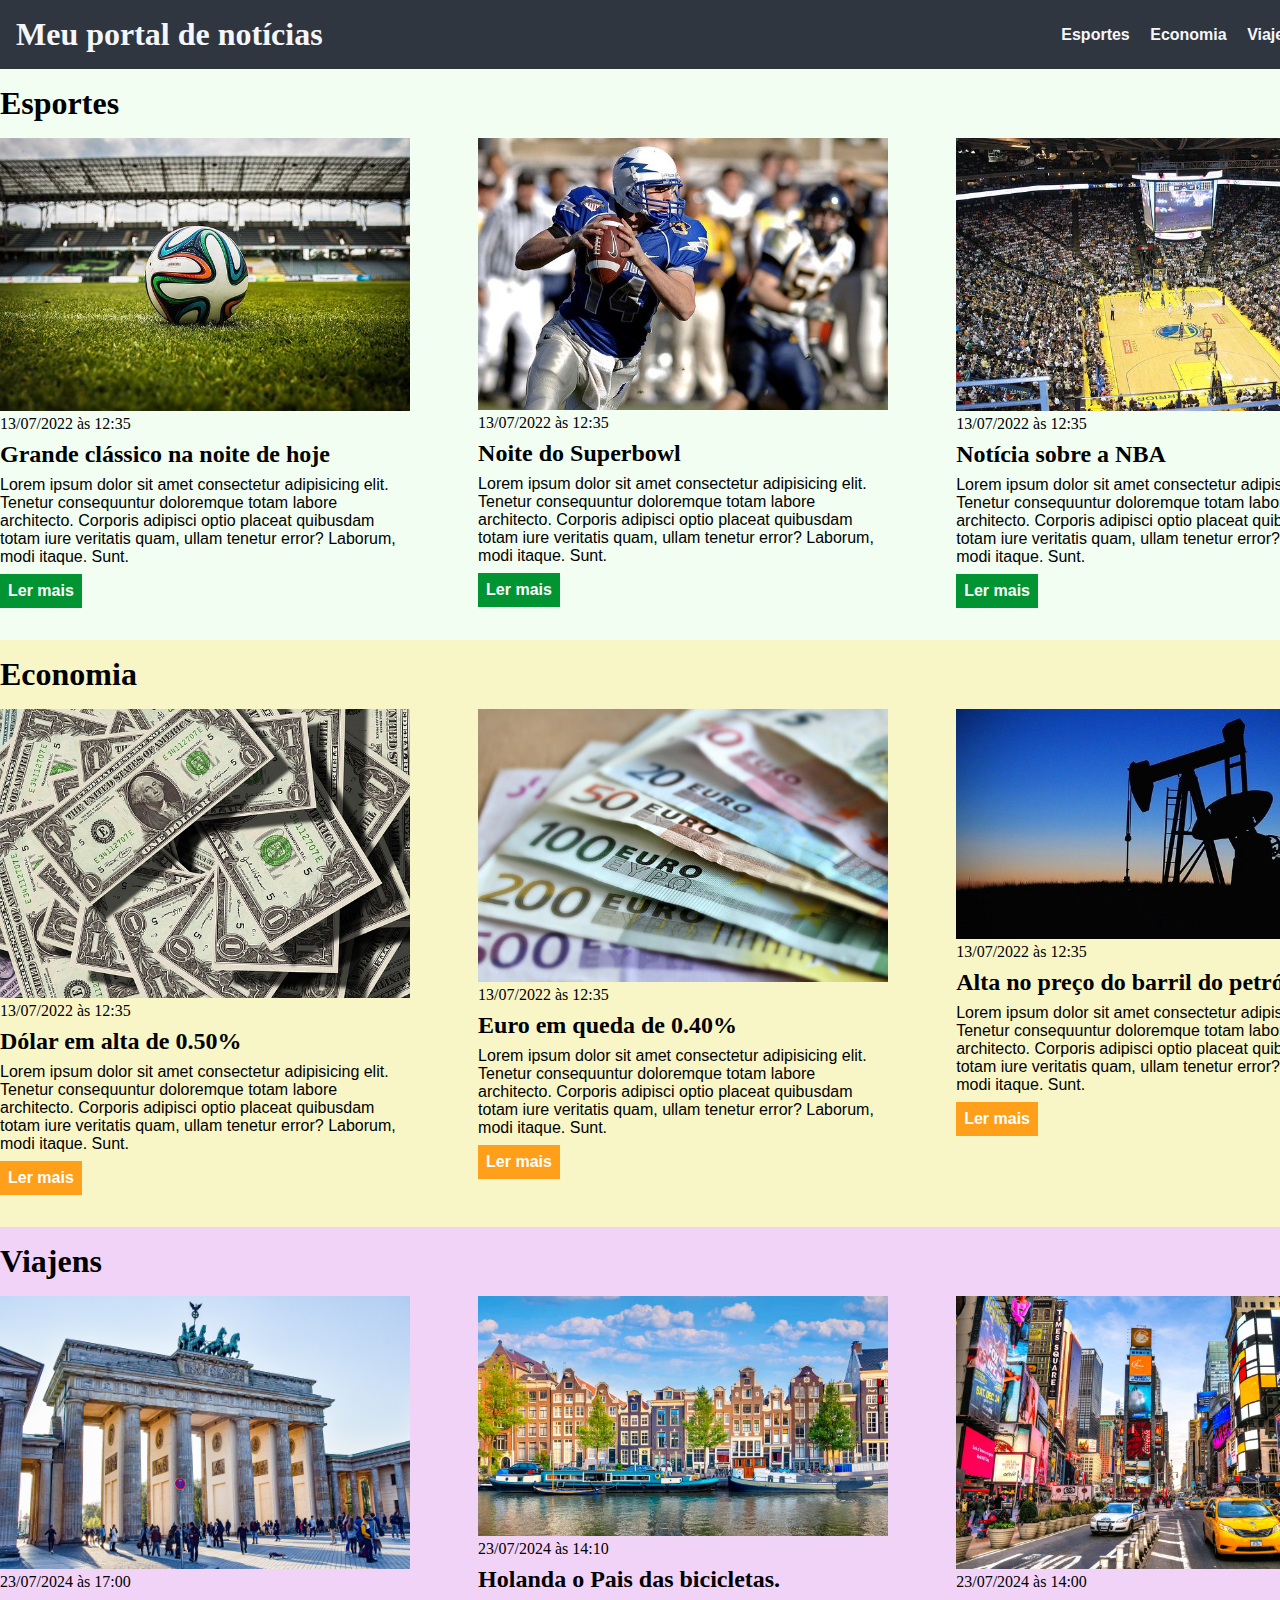
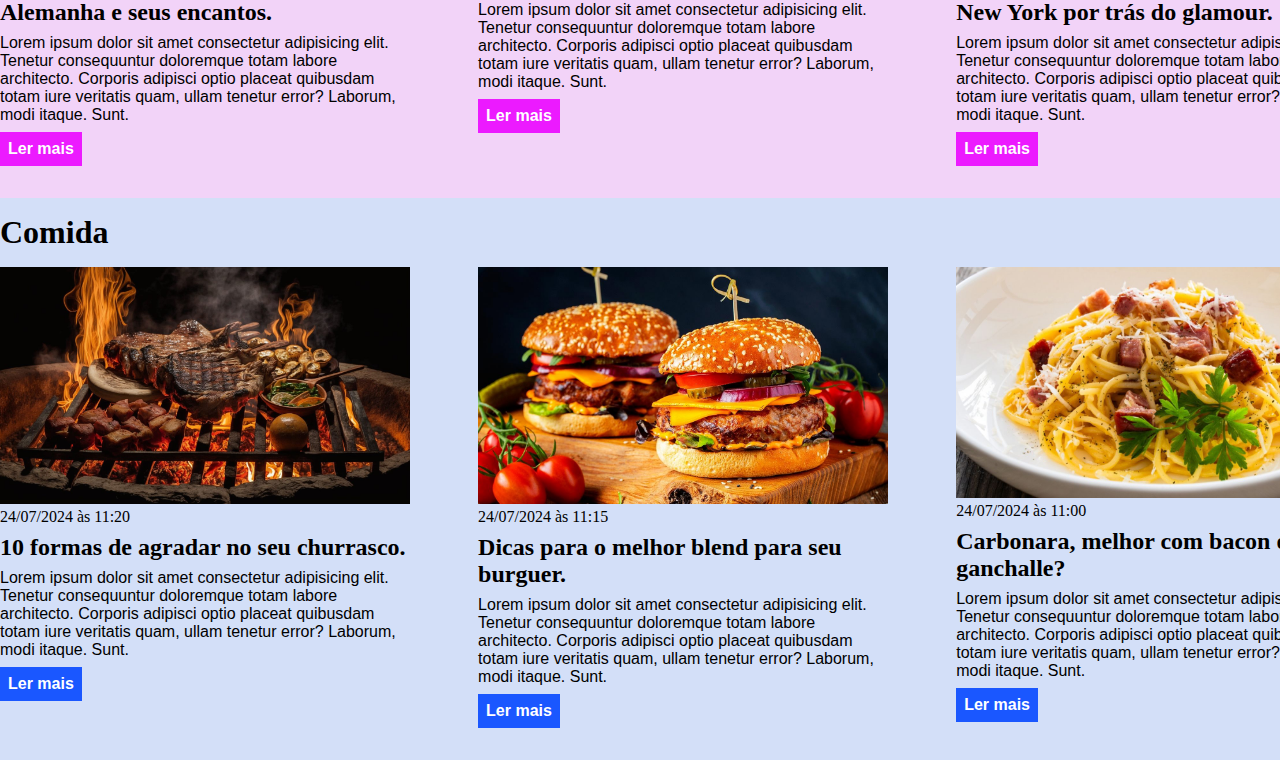
<file: css/index.html>
<!DOCTYPE html>
<html lang="pt-BR">

<head>
    <meta charset="UTF-8">
    <meta http-equiv="X-UA-Compatible" content="IE=edge">
    <meta name="viewport" content="width=device-width, initial-scale=1.0">
    <title>Meu portal de notícias</title>
    <link rel="stylesheet" href="./main.css" />
</head>

<body>
    <header>
        <div class="container">
            <h1>Meu portal de notícias</h1>
            <nav>
                <ul>
                    <li>
                        <a href="#sports" title="Ir para a seção de esportes">Esportes</a>
                    </li>
                    <li>
                        <a href="#economy" title="Ir para a seção de notícias">Economia</a>
                    </li>
                    <li>
                        <a href="#travel" title="Ir para a seção de notícias">Viajens</a>
                    </li>
                    <li>
                        <a href="#food" title="Ir para a seção de notícias">Comida</a>
                    </li>
                </ul>
            </nav>
        </div>
    </header>
    <section id="sports">
        <div class="container">
            <h2>Esportes</h2>
            <div class="articles">
                <article>
                    <img src="./imagens/futebol.jpg" alt="Bola de futebol no gramado" />
                    <header>
                        <time class="creation-date">13/07/2022 às 12:35</time>
                    </header>
                    <h3>Grande clássico na noite de hoje</h3>
                    <p>
                        Lorem ipsum dolor sit amet consectetur adipisicing elit. Tenetur consequuntur doloremque totam
                        labore architecto. Corporis adipisci optio placeat quibusdam totam iure veritatis quam, ullam
                        tenetur error? Laborum, modi itaque. Sunt.
                    </p>
                    <a href="#" title="Leia a notícia completa">Ler mais</a>
                </article>
                <article>
                    <img src="./imagens/futebol-americano.jpg"
                        alt="Jogador de futebol americano correndo com a bola na mão" />
                    <header>
                        <time>13/07/2022 às 12:35</time>
                    </header>
                    <h3>Noite do Superbowl</h3>
                    <p>
                        Lorem ipsum dolor sit amet consectetur adipisicing elit. Tenetur consequuntur doloremque totam
                        labore architecto. Corporis adipisci optio placeat quibusdam totam iure veritatis quam, ullam
                        tenetur error? Laborum, modi itaque. Sunt.
                    </p>
                    <a href="#" title="Leia a notícia completa">Ler mais</a>
                </article>
                <article>
                    <img src="./imagens/basquete.jpg" title="Vista aérea de uma quadra de basquete" />
                    <header>
                        <time>13/07/2022 às 12:35</time>
                    </header>
                    <h3>Notícia sobre a NBA</h3>
                    <p>
                        Lorem ipsum dolor sit amet consectetur adipisicing elit. Tenetur consequuntur doloremque totam
                        labore architecto. Corporis adipisci optio placeat quibusdam totam iure veritatis quam, ullam
                        tenetur error? Laborum, modi itaque. Sunt.
                    </p>
                    <a href="#" title="Leia a notícia completa">Ler mais</a>
                </article>
            </div>
        </div>
    </section>
    <section id="economy">
        <div class="container">
            <h2>Economia</h2>
            <div class="articles">
                <article>
                    <img src="./imagens/dolares.jpg" alt="Muitos dólares" />
                    <header>
                        <time>13/07/2022 às 12:35</time>
                    </header>
                    <h3>Dólar em alta de 0.50%</h3>
                    <p>
                        Lorem ipsum dolor sit amet consectetur adipisicing elit. Tenetur consequuntur doloremque totam
                        labore architecto. Corporis adipisci optio placeat quibusdam totam iure veritatis quam, ullam
                        tenetur error? Laborum, modi itaque. Sunt.
                    </p>
                    <a href="#" title="Leia a notícia completa">Ler mais</a>
                </article>
                <article>
                    <img src="./imagens/euro.jpg" alt="Várias notas de euro" />
                    <header>
                        <time>13/07/2022 às 12:35</time>
                    </header>
                    <h3>Euro em queda de 0.40%</h3>
                    <p>
                        Lorem ipsum dolor sit amet consectetur adipisicing elit. Tenetur consequuntur doloremque totam
                        labore architecto. Corporis adipisci optio placeat quibusdam totam iure veritatis quam, ullam
                        tenetur error? Laborum, modi itaque. Sunt.
                    </p>
                    <a href="#" title="Leia a notícia completa">Ler mais</a>
                </article>
                <article>
                    <img src="./imagens/petroleo.jpg" alt="Extração de petróleo" />
                    <header>
                        <time>13/07/2022 às 12:35</time>
                    </header>
                    <h3>Alta no preço do barril do petróleo</h3>
                    <p>
                        Lorem ipsum dolor sit amet consectetur adipisicing elit. Tenetur consequuntur doloremque totam
                        labore architecto. Corporis adipisci optio placeat quibusdam totam iure veritatis quam, ullam
                        tenetur error? Laborum, modi itaque. Sunt.
                    </p>
                    <a href="#" title="Leia a notícia completa">Ler mais</a>
                </article>
            </div>
        </div>
    </section>
    <section id="travel">
        <div class="container">
            <h2>Viajens</h2>
            <div class="articles">
                <article>
                    <img src="./imagens/alemanha.jpg" alt="Alemanha e seus atrativos" />
                    <header>
                        <time>23/07/2024 às 17:00</time>
                    </header>
                    <h3>Alemanha e seus encantos.</h3>
                    <p>
                        Lorem ipsum dolor sit amet consectetur adipisicing elit. Tenetur consequuntur doloremque totam
                        labore architecto. Corporis adipisci optio placeat quibusdam totam iure veritatis quam, ullam
                        tenetur error? Laborum, modi itaque. Sunt.
                    </p>
                    <a href="#" title="Leia a notícia completa">Ler mais</a>
                </article>
                <article>
                    <img src="./imagens/amsterdam.jpeg" alt="holanda e bicicletas" />
                    <header>
                        <time>23/07/2024 às 14:10</time>
                    </header>
                    <h3>Holanda o Pais das bicicletas.</h3>
                    <p>
                        Lorem ipsum dolor sit amet consectetur adipisicing elit. Tenetur consequuntur doloremque totam
                        labore architecto. Corporis adipisci optio placeat quibusdam totam iure veritatis quam, ullam
                        tenetur error? Laborum, modi itaque. Sunt.
                    </p>
                    <a href="#" title="Leia a notícia completa">Ler mais</a>
                </article>
                <article>
                    <img src="./imagens/novayork.jpg" alt="new york" />
                    <header>
                        <time>23/07/2024 às 14:00</time>
                    </header>
                    <h3>New York por trás do glamour.</h3>
                    <p>
                        Lorem ipsum dolor sit amet consectetur adipisicing elit. Tenetur consequuntur doloremque totam
                        labore architecto. Corporis adipisci optio placeat quibusdam totam iure veritatis quam, ullam
                        tenetur error? Laborum, modi itaque. Sunt.
                    </p>
                    <a href="#" title="Leia a notícia completa">Ler mais</a>
                </article>
            </div>
        </div>
    </section>
    </section>
    <section id="food">
        <div class="container">
            <h2>Comida</h2>
            <div class="articles">
                <article>
                    <img src="./imagens/churrasco.jpg" alt="consumo de carne bovina" />
                    <header>
                        <time>24/07/2024 às 11:20</time>
                    </header>
                    <h3>10 formas de agradar no seu churrasco.</h3>
                    <p>
                        Lorem ipsum dolor sit amet consectetur adipisicing elit. Tenetur consequuntur doloremque totam
                        labore architecto. Corporis adipisci optio placeat quibusdam totam iure veritatis quam, ullam
                        tenetur error? Laborum, modi itaque. Sunt.
                    </p>
                    <a href="#" title="Leia a notícia completa">Ler mais</a>
                </article>
                <article>
                    <img src="./imagens/burguer.jpg" alt="hamburguer e fastfood" />
                    <header>
                        <time>24/07/2024 às 11:15</time>
                    </header>
                    <h3>Dicas para o melhor blend para seu burguer.</h3>
                    <p>
                        Lorem ipsum dolor sit amet consectetur adipisicing elit. Tenetur consequuntur doloremque totam
                        labore architecto. Corporis adipisci optio placeat quibusdam totam iure veritatis quam, ullam
                        tenetur error? Laborum, modi itaque. Sunt.
                    </p>
                    <a href="#" title="Leia a notícia completa">Ler mais</a>
                </article>
                <article>
                    <img src="./imagens/carbonara.jpg" alt="comida italiana carbonara" />
                    <header>
                        <time>24/07/2024 às 11:00</time>
                    </header>
                    <h3>Carbonara, melhor com bacon ou ganchalle?</h3>
                    <p>
                        Lorem ipsum dolor sit amet consectetur adipisicing elit. Tenetur consequuntur doloremque totam
                        labore architecto. Corporis adipisci optio placeat quibusdam totam iure veritatis quam, ullam
                        tenetur error? Laborum, modi itaque. Sunt.
                    </p>
                    <a href="#" title="Leia a notícia completa">Ler mais</a>
                </article>
            </div>
        </div>
    </section>
</body>

</html>
</file>
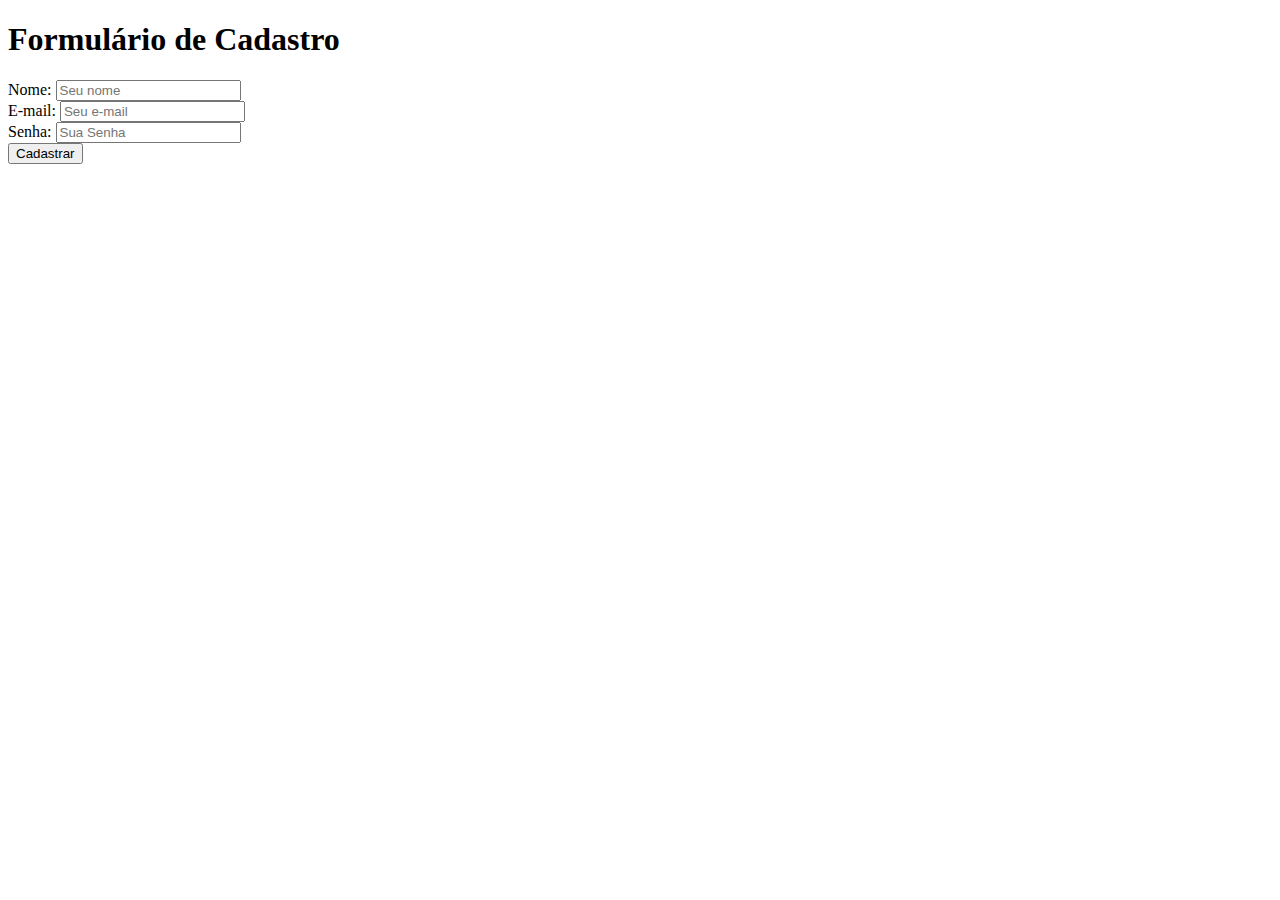
<file: exercicio_html/index.html>
<!DOCTYPE html>
<html lang="pt-br">
<head>
    <meta charset="UTF-8">
    <meta name="viewport" content="width=device-width, initial-scale=1.0">
    <title>Document</title>
</head>
<body>
    <h1>Formulário de Cadastro</h1>
    <form>
        <label for="name">Nome: </label>
        <input id="name" type="text" placeholder="Seu nome" />
        <br/>
        <label for="email">E-mail: </label>
        <input id="email" type="email" placeholder="Seu e-mail" />
        <br/>
        <label for="password">Senha: </label>
        <input id="password" type="password" placeholder="Sua Senha"/>
        <br/>
        <button type="submit">
            Cadastrar
        </button>
    </form>    
</body>
</html>
</file>
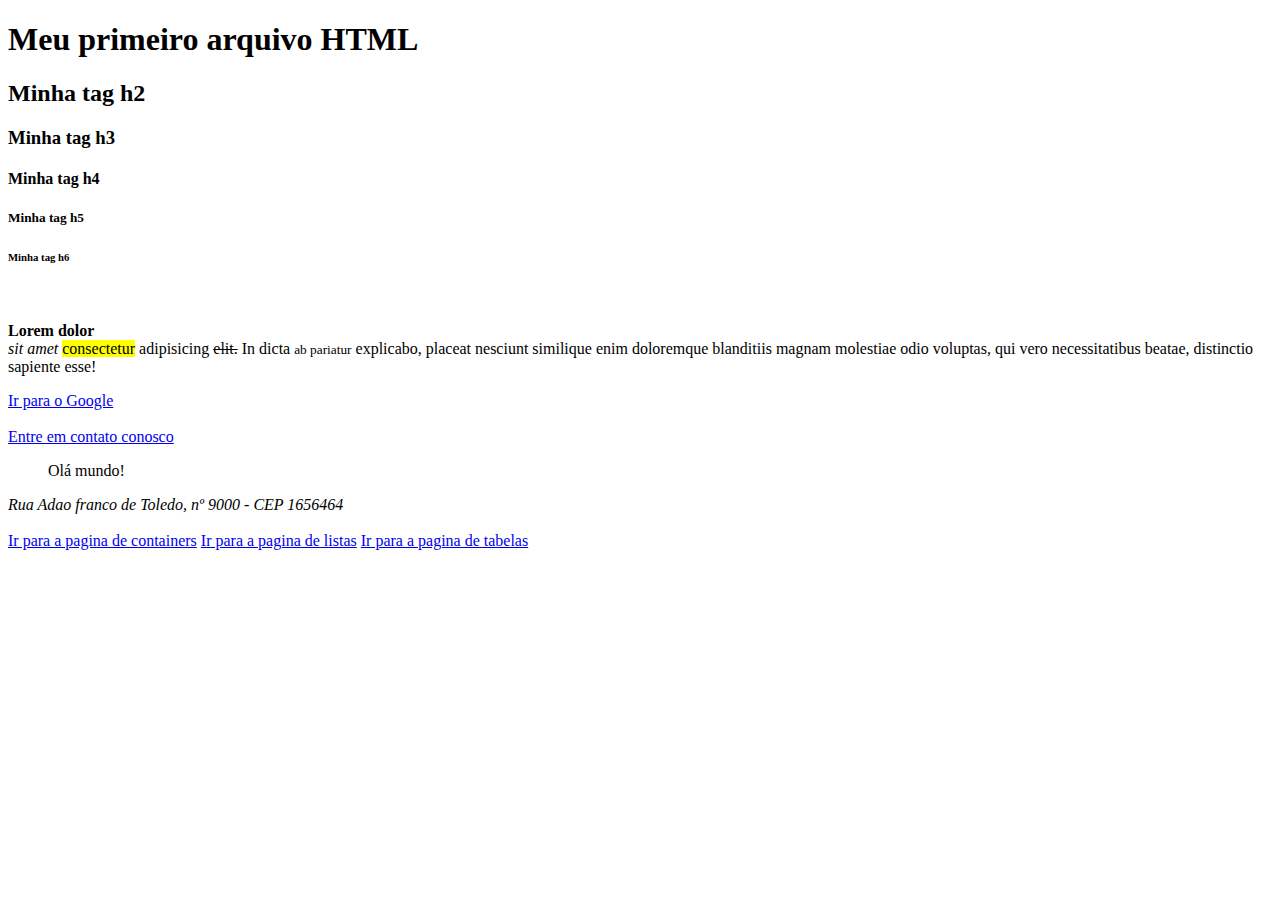
<file: HTML_aula/index.html>
<!DOCTYPE html>
<html lang="pt-br">
<head>
    <meta charset="UTF-8">
    <meta name="viewport" content="width=device-width, initial-scale=1.0">
    <title>Meu primeiro HTML</title>
</head>
<body>
    <h1> Meu primeiro arquivo HTML</h1>
    <h2>Minha tag h2</h2>
    <h3>Minha tag h3</h3>
    <h4>Minha tag h4</h4>
    <h5>Minha tag h5</h5>
    <h6>Minha tag h6</h6>
    <br/>
    <p>
        <b>Lorem</b> <strong>dolor</strong><br/>
        <i>sit</i> <em>amet</em> <mark>consectetur</mark> adipisicing <del>elit.</del> In dicta <small>ab pariatur</small> explicabo, <span>placeat</span> nesciunt similique enim doloremque blanditiis magnam molestiae odio voluptas, qui vero necessitatibus beatae, distinctio sapiente esse!
    </p>    
        <a href="http://www.google.com" title="ir para o google">Ir para o Google</a>
        <br/>
        <a href="tel:14998384523"></a>
        <br/>
        <a href="mailto:mauro_leao@hotmail.com">Entre em contato conosco</a>
<br/>        
<blockquote>
    Olá mundo!
</blockquote>
<address>
    Rua Adao franco de Toledo, nº 9000 - CEP 1656464
</address>
<br/>
<a href="./containers.html">Ir para a pagina de containers</a>
<a href="./listas.html">Ir para a pagina de listas</a>
<a href="./tabelas.html">Ir para a pagina de tabelas</a>
</body>
</html>
</file>
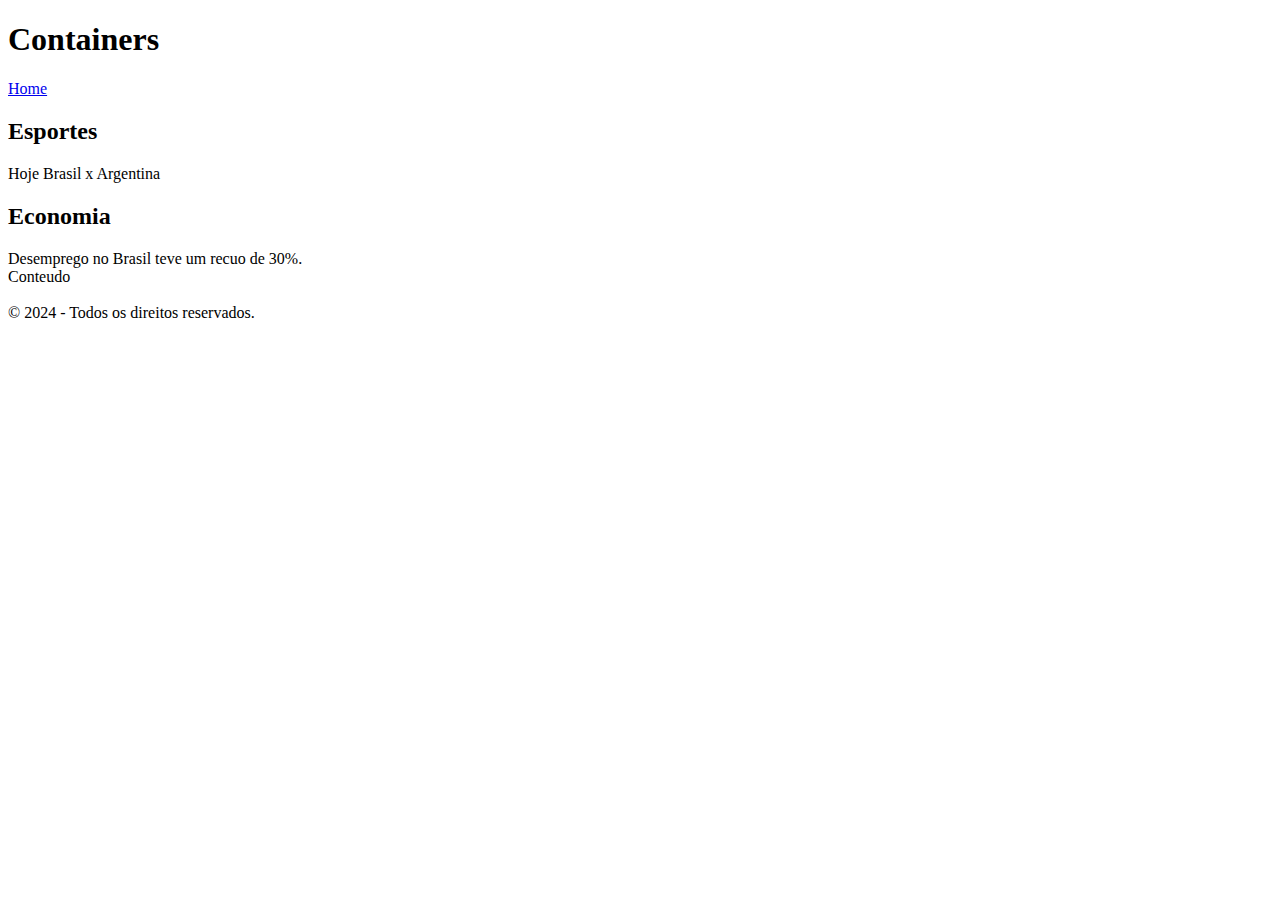
<file: HTML_aula/containers.html>
<!DOCTYPE html>
<html lang="en">
<head>
    <meta charset="UTF-8">
    <meta name="viewport" content="width=device-width, initial-scale=1.0">
    <title>Containers HTML</title>
</head>
<body>
    <header>
        <h1>Containers</h1>
        <nav>
            <a href="./index.html">Home</a>
        </nav>
    </header>
    <main>
        <div>
            <section>
                <h2>Esportes</h2>
            </section>
                <article>Hoje Brasil x Argentina</article>
            <section>
                <h2>Economia</h2>
            <section>
                <article>Desemprego no Brasil teve um recuo de 30%.</article>
            </section>
        </div>
    </main>
    <aside>
        Conteudo
    </aside>
    <br/>
    <footer>
        &copy; 2024 - Todos os direitos reservados.
    </footer>
    
</body>
</html>
</file>
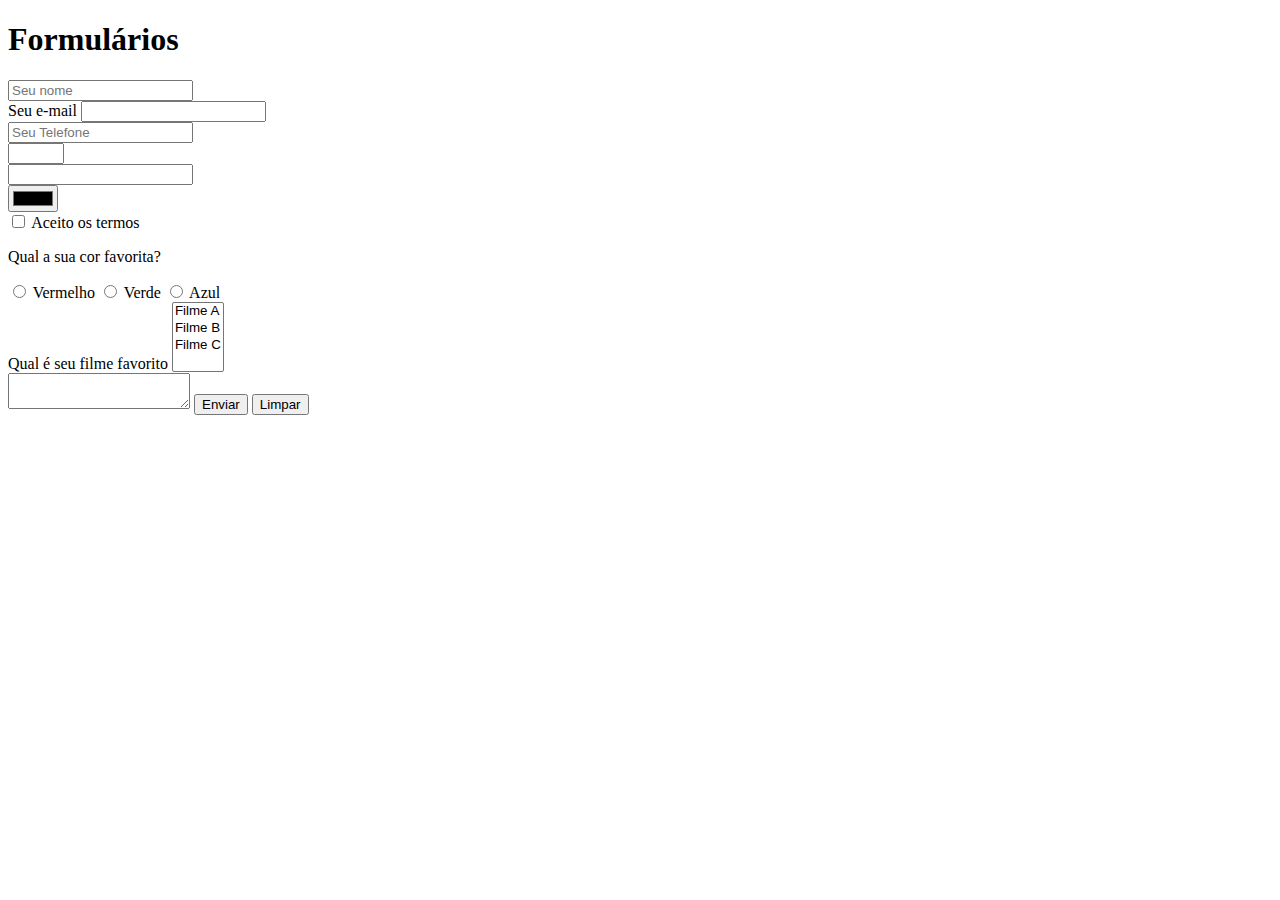
<file: HTML_aula/forms.html>
<!DOCTYPE html>
<html lang="pt-br">
<head>
    <meta charset="UTF-8">
    <meta name="viewport" content="width=device-width, initial-scale=1.0">
    <title>Formulários</title>
</head>
<body>
    <h1>Formulários</h1>
    <form>
        <input type="text" placeholder="Seu nome" />
        <br/>
        <label for="email">Seu e-mail</label>
        <input id="email" type="email" />
        <br/>
        <input type="tel" placeholder="Seu Telefone" /> <br/>
        <input type="number" max="10" min="2" step="2" /> <br/>
        <input type="fila" /> <br/>
        <input type="color" /> <br/>
        <input type="checkbox" id="checkbox-termos" /> <label for="checkbox-termos">Aceito os termos</label>
        <p>
            Qual a sua cor favorita?
        </p>
        <input type="radio" id="cor-vermelha" name="cor-favorita" /> <label for="cor-vermelha">Vermelho</label>
        <input type="radio" id="cor-verde" name="cor-favorita" /> <label for="cor-verde">Verde</label>
        <input type="radio" id="cor-azul" name="cor-favorita"/> <label for="cor-azul">Azul</label>
        <br/>
        <label>Qual é seu filme favorito</label>
        <select multiple>
            <option>Filme A</option>
            <option>Filme B</option>
            <option>Filme C</option>
        </select>
        <br/>
        <textarea></textarea>
        <button type="submit">
            Enviar
        </button>
        <button type="reset">
            Limpar
        </button>
    </form>    
</body>
</html>
</file>
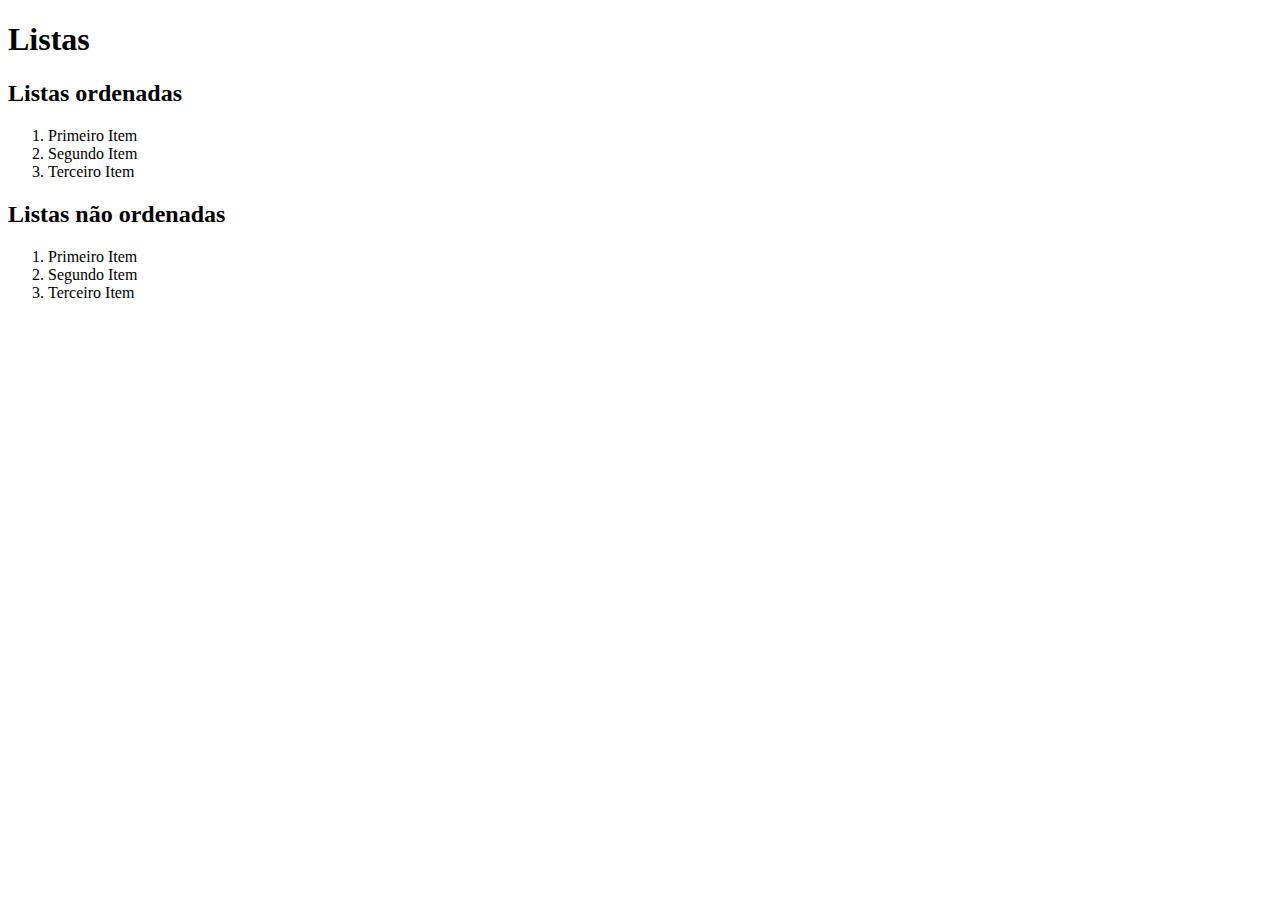
<file: HTML_aula/listas.html>
<!DOCTYPE html>
<html lang="pt-br">
<head>
    <meta charset="UTF-8">
    <meta name="viewport" content="width=device-width, initial-scale=1.0">
    <title>Listas</title>
</head>
<body>
    <header>
        <h1>Listas</h1>
    </header>
    <main>
        <section>
            <h2>Listas ordenadas</h2>
            <ol>
                <li>Primeiro Item</li>
                <li>Segundo Item</li>
                <li>Terceiro Item</li>
            </ol>
        </section>
        <section>
            <h2>Listas não ordenadas</h2>
            <ol>
                <li>Primeiro Item</li>
                <li>Segundo Item</li>
                <li>Terceiro Item</li>
            </ol>
        </section>
    </main>
    
</body>
</html>
</file>
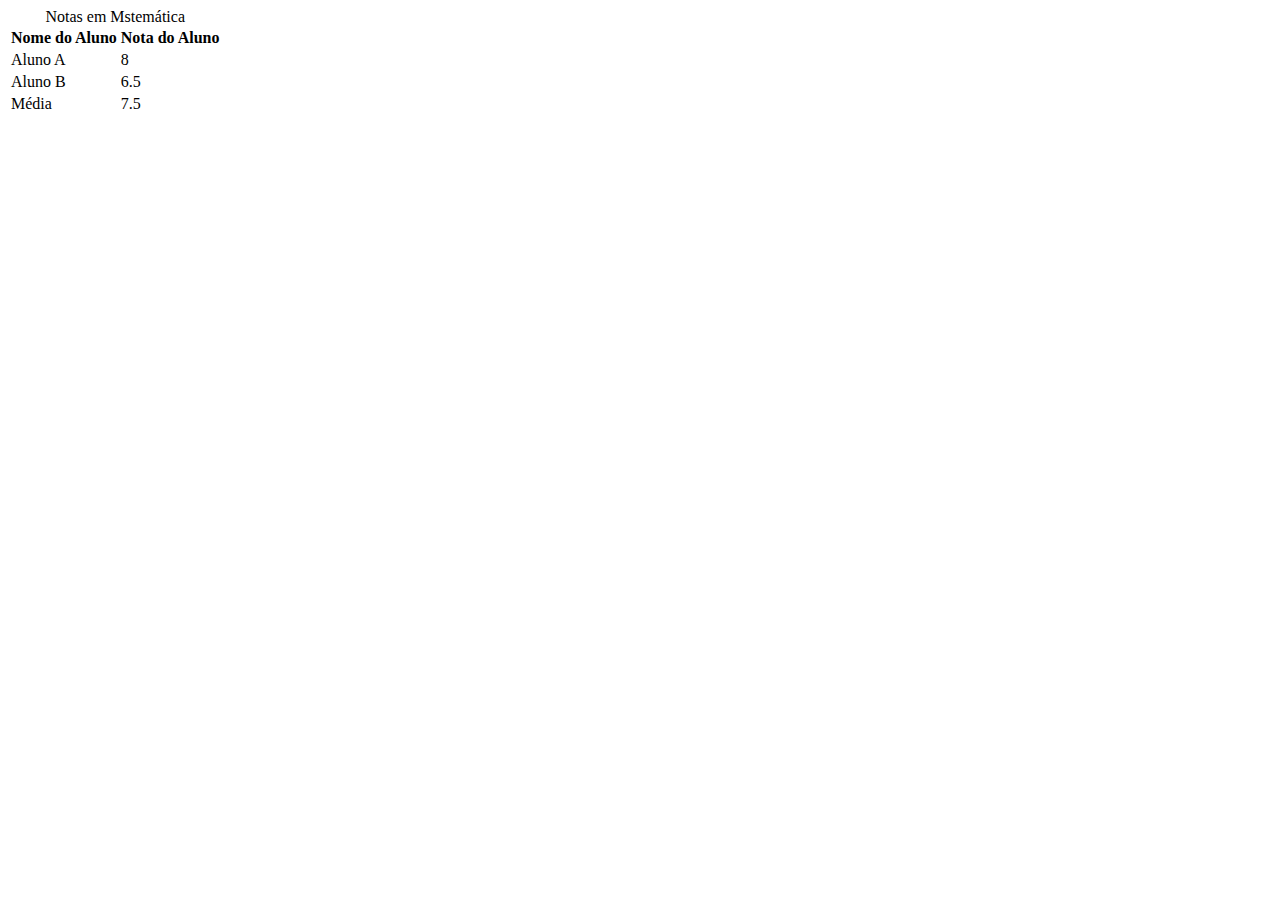
<file: HTML_aula/tabelas.html>
<!DOCTYPE html>
<html lang="pt-br">
<head>
    <meta charset="UTF-8">
    <meta name="viewport" content="width=device-width, initial-scale=1.0">
    <title>tabelas</title>
</head>
<body>
    <table>
        <thead>
            <caption>Notas em Mstemática</caption>
            <tr>
                <th>Nome do Aluno</th>
                <th>Nota do Aluno</th>
            </tr>
        </thead>
        <tbody>
            <tr>
                <td>Aluno A</td>
                <td>8</td>
            <tr>
                <td>Aluno B</td>
                <td>6.5</td>
            </tr>
            </tr>
        </tbody>
        <tfoot>
            <td>Média</td>
            <td>7.5</td>
        </tfoot>
    </table>
    
</body>
</html>
</file>
<file: css/main.css>
* {
    box-sizing: border-box;
    margin: 0;
    padding: 0;
}

body>header {
    background-color: #2f3640;
    padding: 16px;
    color: #f5f6fa;
}

header .container {
    display: flex;
    align-items: center;
    justify-content: space-between;
}

header li {
    display: inline;
    font-family: Arial, Helvetica, sans-serif;
    font-weight: bold;
}

header li a {
    color: #f5f6fa;
    text-decoration: none;
    margin-left: 16px;
}

.container {
    width: 1366px;
    margin: 0 auto;

}

.articles {
    display: flex;
    flex-wrap: wrap;
    justify-content: space-between;

}

.articles article img {
    /* height: 180px; */
    width: 100%;
}

.articles article {
    width: 30%;
}

section {
    padding: 16px 0;
}

section h2,
.articles article {
    margin-bottom: 16px;
}

.articles article h3 {
    margin-top: 8px;
    margin-bottom: 8px;
}

.articles article a {
    background-color: blue;
    color: #fff;
    padding: 8px;
    display: inline-block;
    text-decoration: none;
    font-weight: bold;
    margin-top: 8px;
}

.articles article a:hover {
    text-decoration: underline;
}

.articles article p,
.articles article a {
    font-family: Arial, Helvetica, sans-serif;
}

.articles article h3 {
    font-size: 24px;
}

section h2 {
    font-size: 32px;
}

#sports {
    background-color: rgba(114, 248, 114, 0.1);
}

#sports .articles article a {
    background-color: #009432;
}

#economy {
    background-color: #f8f6c7;
}

#economy .articles article a {
    background-color: #ff9f1a;
}

#travel {
    background-color: #f2d3f8;
}

#travel .articles article a {
    background-color: #ec1aff;
}

#food {
    background-color: #d3dff8;
}

#food .articles article a {
    background-color: #1a57ff;
}
</file>
